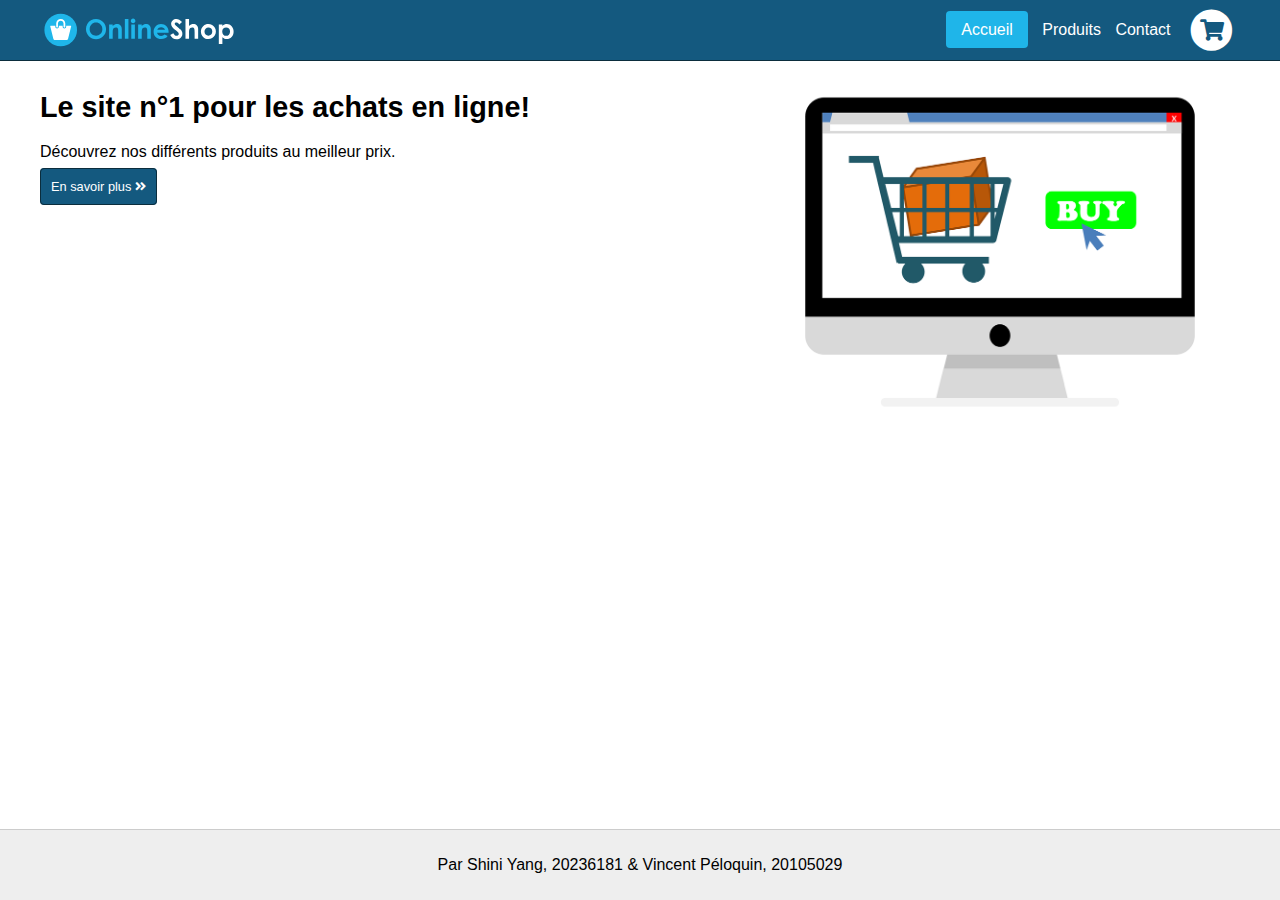
<file: Tp3/Code&Assets/index.html>
<!-- Shini Yang & Vincent Péloquin -->
<!DOCTYPE html>
<html lang="fr">
<head>
  <meta charset="UTF-8">
  <title>OnlineShop - Accueil</title>
  <link rel="stylesheet" type="text/css" href="https://use.fontawesome.com/releases/v5.3.1/css/all.css">
  <link rel="stylesheet" type="text/css" href="./assets/css/style.css">
  <script type="text/javascript" src="./assets/js/jquery-3.2.1.min.js"></script>
  <script type="text/javascript" src="./assets/script/monScript.js"></script>
</head>
<body>
  
  <header>
    <div class="header-container">
      <div class="logo">
        <a href="./index.html">
          <img alt="logo" src="./assets/img/logo.svg" title="Accueil">
        </a>
      </div>
      <nav>
        <ul>
          <li class="active"><a href="./index.html">Accueil</a></li>
          <li><a href="./products.html">Produits</a></li>
          <li><a href="./contact.html">Contact</a></li>
          <li>
            <a class="shopping-cart" href="./shopping-cart.html" title="Panier">
              <span class="fa-stack fa-lg">
                <i class="fa fa-circle fa-stack-2x fa-inverse"></i>
                <i class="fa fa-shopping-cart fa-stack-1x"></i>
              </span>
              <div id="anchor"><span class="count"></span></div>
            </a>
          </li>
        </ul>
      </nav>
    </div>
  </header>
  <main>
    <article>
      <img alt="home" src="./assets/img/home.png" id="home-img">
      <h1>Le site n&deg;1 pour les achats en ligne!</h1>
      <p>Découvrez nos différents produits au meilleur prix.</p>
      <a class="btn" href="./products.html">En savoir plus <i class="fa fa-angle-double-right"></i></a>
    </article>
  </main>
  <footer>
    <p>Par Shini Yang, 20236181 & Vincent Péloquin, 20105029</p>
  </footer>
  <script>
    
  </script>
  </body>
</html>
</file>
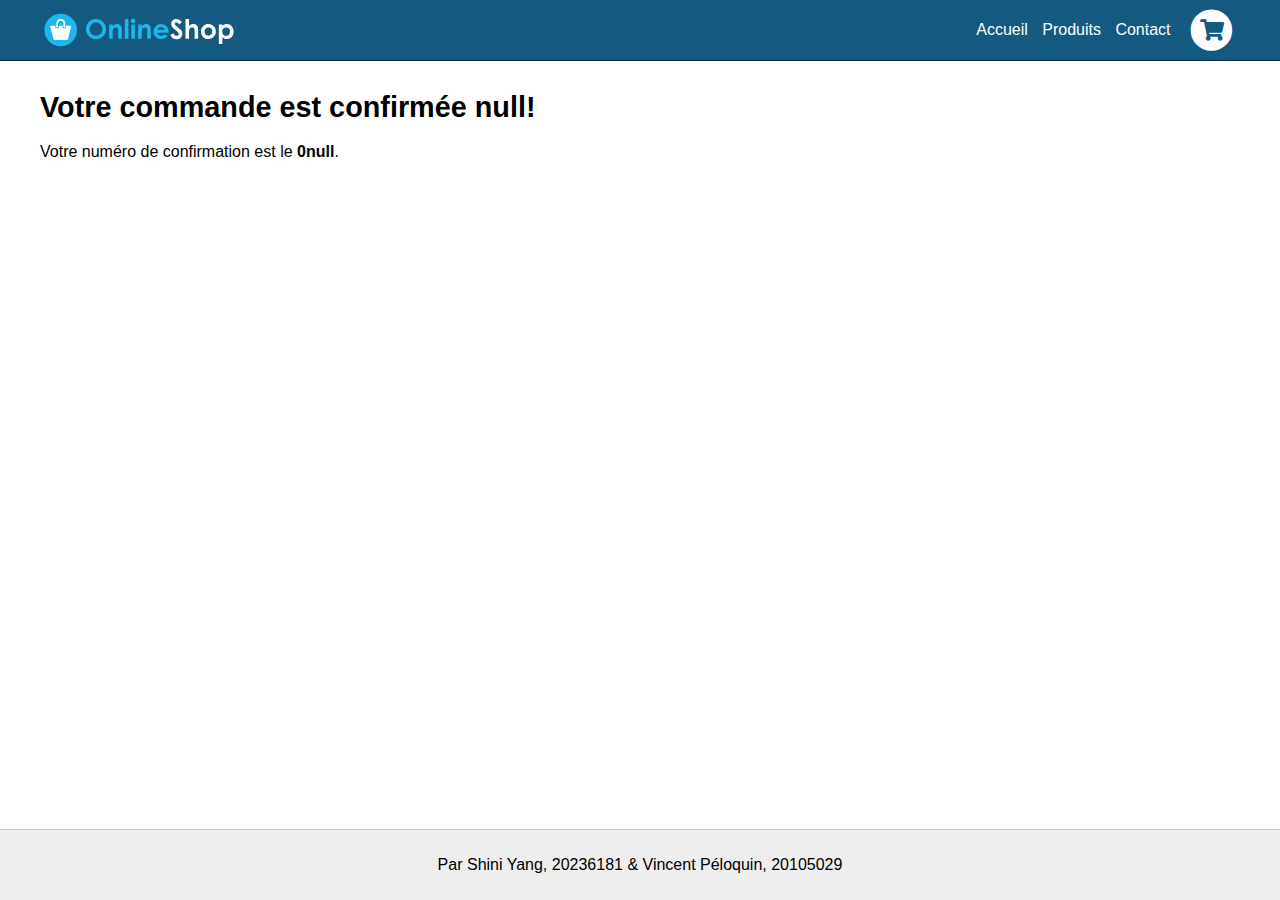
<file: Tp3/Code&Assets/confirmation.html>
<!-- Shini Yang & Vincent Péloquin -->
<!DOCTYPE html>
<html lang="fr">
<head>
  <meta charset="UTF-8">
  <title>OnlineShop - Accueil</title>
  <link rel="stylesheet" type="text/css" href="https://use.fontawesome.com/releases/v5.3.1/css/all.css">
  <link rel="stylesheet" type="text/css" href="./assets/css/style.css">
  <script type="text/javascript" src="./assets/js/jquery-3.2.1.min.js"></script>
  <script type="text/javascript" src="./assets/script/monScript.js"></script>
</head>
<body>
  <header>
    <div class="header-container">
      <div class="logo">
        <a href="./index.html">
          <img alt="logo" src="./assets/img/logo.svg" title="Accueil">
        </a>
      </div>
      <nav>
        <ul>
          <li><a href="./index.html">Accueil</a></li>
          <li><a href="./products.html">Produits</a></li>
          <li><a href="./contact.html">Contact</a></li>
          <li>
            <a class="shopping-cart" href="./shopping-cart.html" title="Panier">
              <span class="fa-stack fa-lg">
                <i class="fa fa-circle fa-stack-2x fa-inverse"></i>
                <i class="fa fa-shopping-cart fa-stack-1x"></i>
              </span>
              <span class="count"></span>
            </a>
          </li>
        </ul>
      </nav>
    </div>
  </header>
  <main>
    <article>
      <h1 id="name">Votre commande est confirmée Amal Ben Abdellah!</h1>
      <p id="confirmation-number">Votre numéro de confirmation est le <strong>00001</strong>.</p>
    </article>
  </main>
  <footer>
    <p>Par Shini Yang, 20236181 & Vincent Péloquin, 20105029</p>
  </footer>
</body>
</html>
</file>
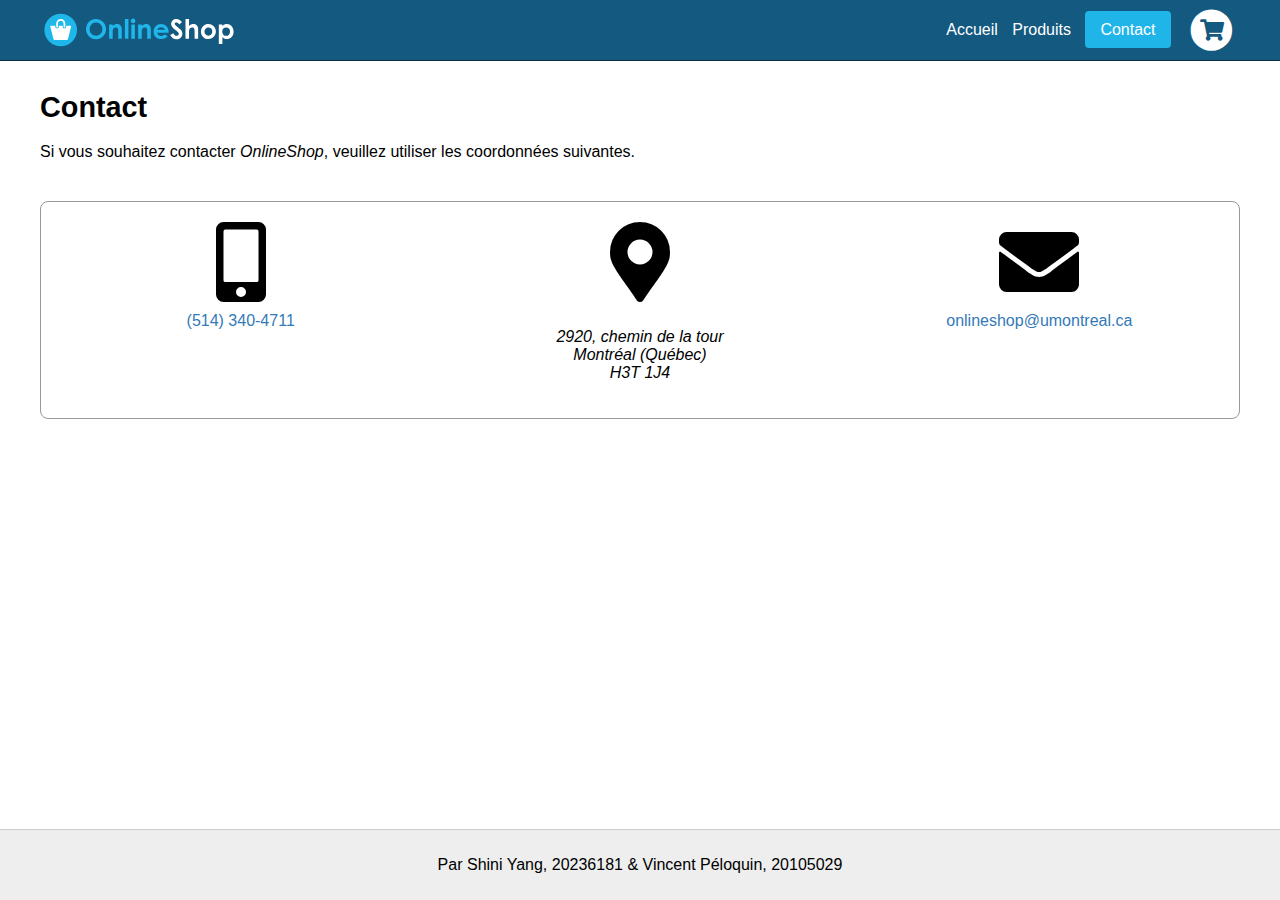
<file: Tp3/Code&Assets/contact.html>
<!-- Shini Yang & Vincent Péloquin -->
<!DOCTYPE html>
<html lang="fr">
<head>
  <meta charset="UTF-8">
  <title>OnlineShop - Accueil</title>
  <link rel="stylesheet" type="text/css" href="https://use.fontawesome.com/releases/v5.3.1/css/all.css">
  <link rel="stylesheet" type="text/css" href="./assets/css/style.css">
  <script type="text/javascript" src="./assets/js/jquery-3.2.1.min.js"></script>
  <script type="text/javascript" src="./assets/script/monScript.js"></script>
</head>
<body>
  <header>
    <div class="header-container">
      <div class="logo">
        <a href="./index.html">
          <img alt="logo" src="./assets/img/logo.svg" title="Accueil">
        </a>
      </div>
      <nav>
        <ul>
          <li><a href="./index.html">Accueil</a></li>
          <li><a href="./products.html">Produits</a></li>
          <li class="active"><a href="./contact.html">Contact</a></li>
          <li>
            <a class="shopping-cart" href="./shopping-cart.html" title="Panier">
              <span class="fa-stack fa-lg">
                <i class="fa fa-circle fa-stack-2x fa-inverse"></i>
                <i class="fa fa-shopping-cart fa-stack-1x"></i>
              </span>
              <span class="count"></span>
            </a>
          </li>
        </ul>
      </nav>
    </div>
  </header>
  <main>
    <article>
      <h1>Contact</h1>
      <p>Si vous souhaitez contacter <em>OnlineShop</em>, veuillez utiliser les coordonnées suivantes.</p>
      <section class="row contact-info" aria-label="Informations de contact">
        <div class="col">
          <i class="fa fa-mobile-alt fa-5x"></i><br>
          <a href="tel:5143436602">(514) 340-4711</a>
        </div>
        <div class="col">
          <i class="fa fa-map-marker-alt fa-5x"></i>
          <p class="address">
          2920, chemin de la tour<br>
          Montréal (Québec)<br>
          H3T 1J4
          </p>
        </div>
        <div class="col">
          <i class="fa fa-envelope fa-5x"></i><br>
          <a href="mailto:onlieshop@umontreal.ca">onlineshop@umontreal.ca</a>
        </div>
      </section>
    </article>
  </main>
  <footer>
    <p>Par Shini Yang, 20236181 & Vincent Péloquin, 20105029</p>
  </footer>
</body>
</html>
</file>
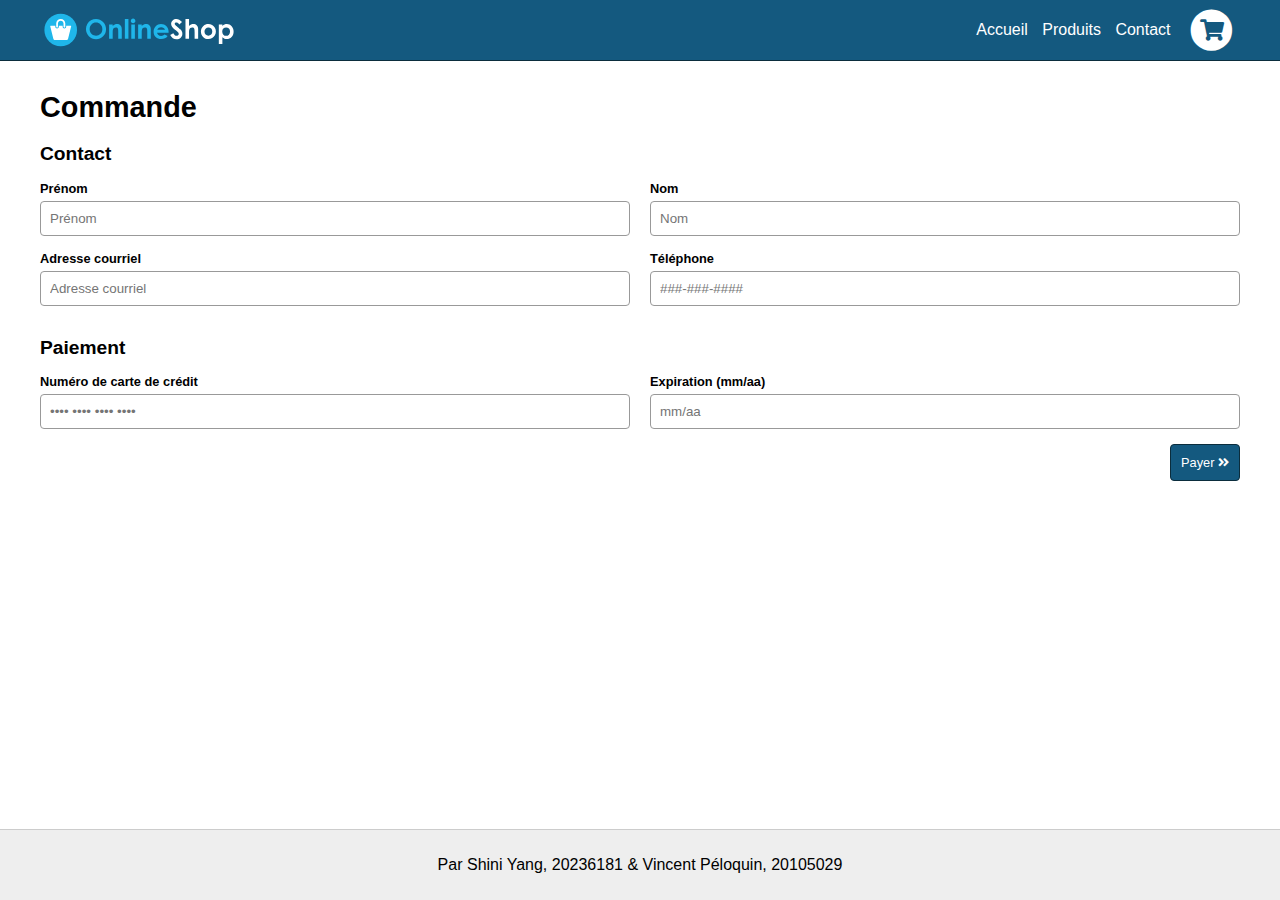
<file: Tp3/Code&Assets/order.html>
<!-- Shini Yang & Vincent Péloquin -->
<!DOCTYPE html>
<html lang="fr">
<head>
  <meta charset="UTF-8">
  <title>OnlineShop - Accueil</title>
  <link rel="stylesheet" type="text/css" href="https://use.fontawesome.com/releases/v5.3.1/css/all.css">
  <link rel="stylesheet" type="text/css" href="./assets/css/style.css">
  <script type="text/javascript" src="./assets/js/jquery-3.2.1.min.js"></script>
  <script type="text/javascript" src="./assets/script/monScript.js"></script>
  <script type="text/javascript" src="./assets/js/jquery.validate.min.js"></script>
  <script type="text/javascript" src="./assets/js/additional-methods.min.js"></script>
  <script type="text/javascript" src="./assets/js/messages_fr.js"></script>
</head>
<body>
  <header>
    <div class="header-container">
      <div class="logo">
        <a href="./index.html">
          <img alt="logo" src="./assets/img/logo.svg" title="Accueil">
        </a>
      </div>
      <nav>
        <ul>
          <li><a href="./index.html">Accueil</a></li>
          <li><a href="./products.html">Produits</a></li>
          <li><a href="./contact.html">Contact</a></li>
          <li>
            <a class="shopping-cart" href="./shopping-cart.html" title="Panier">
              <span class="fa-stack fa-lg">
                <i class="fa fa-circle fa-stack-2x fa-inverse"></i>
                <i class="fa fa-shopping-cart fa-stack-1x"></i>
              </span>
              <span class="count"></span>
            </a>
          </li>
        </ul>
      </nav>
    </div>
  </header>
  <main>
    <article>
      <h1>Commande</h1>
      <form action="./confirmation.html" method="GET" id="formulaireCommande">
        <section>
          <h2>Contact</h2>
          <div class="row">
            <div class="col">
              <div class="form-group">
                <label for="first-name">Prénom</label>
                <input class="form-control" minlength="2" type="text" id="first-name" name="firstname" placeholder="Prénom" required>
              </div>
            </div>
            <div class="col">
              <div class="form-group">
                <label for="last-name">Nom</label>
                <input class="form-control" minlength="2" type="text" id="last-name" name="last-name" placeholder="Nom" required>
              </div>
            </div>
          </div>
          <div class="row">
            <div class="col">
              <div class="form-group">
                <label for="email">Adresse courriel</label>
                <input class="form-control" type="email" id="email" name="email" placeholder="Adresse courriel" required>
              </div>
            </div>
            <div class="col">
              <div class="form-group">
                <label for="phone">Téléphone</label>
                <input class="form-control" type="tel" id="phone" name="phone" placeholder="###-###-####" required phoneUS>
              </div>
            </div>
          </div>
        </section>
        <section>
          <h2>Paiement</h2>
          <div class="row">
            <div class="col">
              <div class="form-group">
                <label for="credit-card">Numéro de carte de crédit</label>
                <input class="form-control" type="text" id="credit-card" name="credit-card" placeholder="•••• •••• •••• ••••" required>
              </div>
            </div>
            <div class="col">
              <div class="form-group">
                <label for="credit-card-expiry">Expiration (mm/aa)</label>
                <input class="form-control" type="text" id="credit-card-expiry" name="expiration" placeholder="mm/aa" required>
              </div>
            </div>
          </div>
        </section>
        <button class="btn pull-right" id="payer" type="submit">Payer <i class="fa fa-angle-double-right"></i></button>
      </form>
    </article>
  </main>
  <footer>
    <p>Par Shini Yang, 20236181 & Vincent Péloquin, 20105029</p>
  </footer>
</body>
</html>
</file>
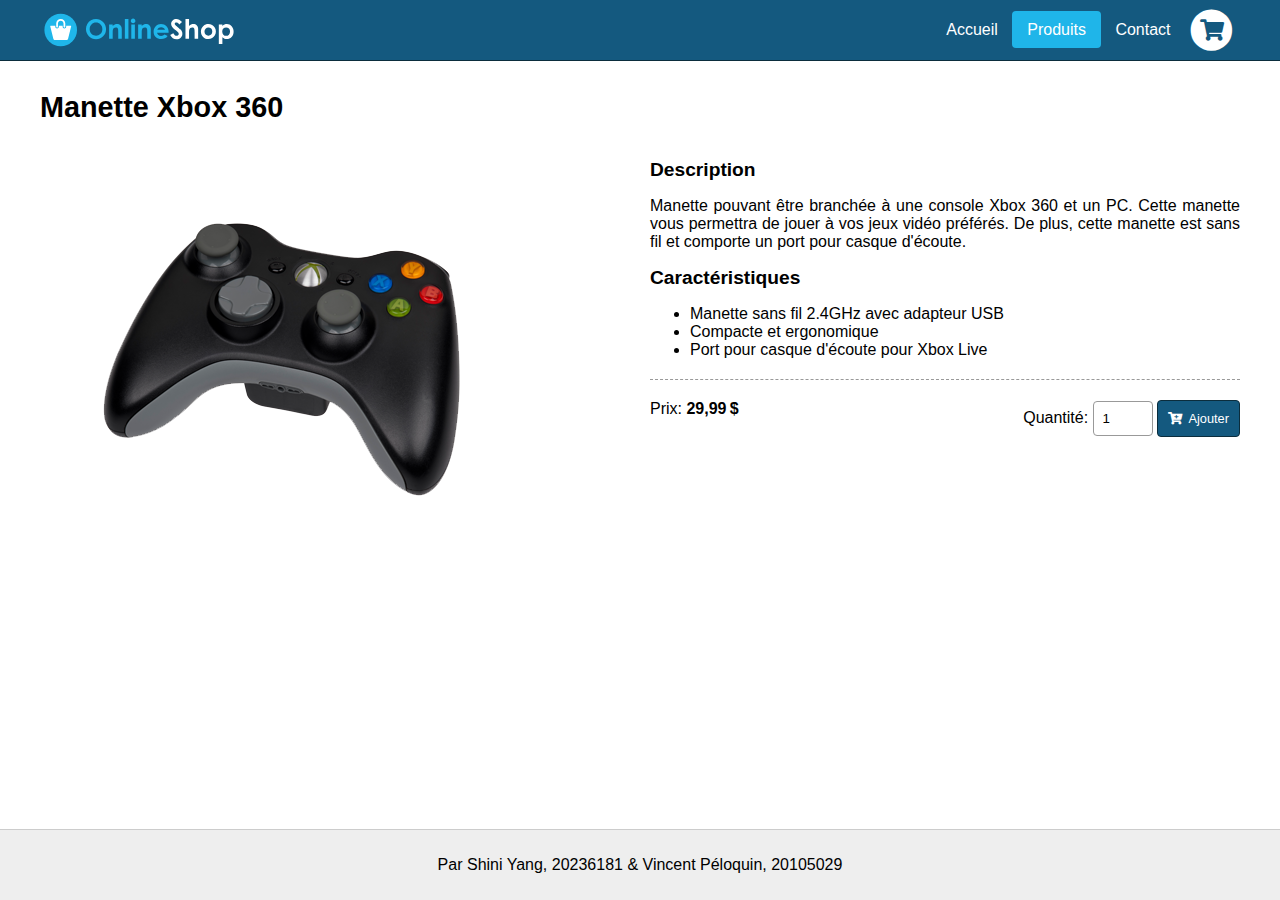
<file: Tp3/Code&Assets/product.html>
<!-- Shini Yang & Vincent Péloquin -->
<!DOCTYPE html>
<html lang="fr">
<head>
  <meta charset="UTF-8">
  <title>OnlineShop - Produit</title>
  <link rel="stylesheet" type="text/css" href="https://use.fontawesome.com/releases/v5.3.1/css/all.css">
  <link rel="stylesheet" type="text/css" href="./assets/css/style.css">
  <script type="text/javascript" src="./assets/js/jquery-3.2.1.min.js"></script>
  <script type="text/javascript" src="./assets/script/monScript.js"></script>
</head>
<body>
  <style type="text/css">
    #dialog{
      background-color: black;
      color: white;
      width: 21%;
      height: 7%;
      position: absolute;
      top:80%;
      right: 35%;
      border-radius: 5px;
    }
  </style>
  <header>
    <div class="header-container">
      <div class="logo">
        <a href="./index.html">
          <img alt="logo" src="./assets/img/logo.svg" title="Accueil">
        </a>
      </div>
      <nav>
        <ul>
          <li><a href="./index.html">Accueil</a></li>
          <li class="active"><a href="./products.html">Produits</a></li>
          <li><a href="./contact.html">Contact</a></li>
          <li>
            <a class="shopping-cart" href="./shopping-cart.html" title="Panier">
              <span class="fa-stack fa-lg">
                <i class="fa fa-circle fa-stack-2x fa-inverse"></i>
                <i class="fa fa-shopping-cart fa-stack-1x"></i>
              </span>
              <span class="count"></span>
            </a>
          </li>
        </ul>
      </nav>
    </div>
  </header>
  <main>
    <article>
      <h1 id="nom">Manette Xbox 360</h1>
      <div class="row">
        <div class="col">
          <img id="product-image" alt="Manette Xbox 360" src="./assets/img/xbox-controller.png">
        </div>
        <div class="col">
          <section>
            <h2>Description</h2>
            <p id="descriptions">Manette pouvant être branchée à une console Xbox 360 et un PC. Cette manette vous permettra de jouer à vos jeux vidéo préférés.
            De plus, cette manette est sans fil et comporte un port pour casque d'écoute.</p>
          </section>
          <section>
            <h2>Caractéristiques</h2>
            <ul id="caracteristiques">
              <li>Manette sans fil 2.4GHz avec adapteur USB</li>
              <li>Compacte et ergonomique</li>
              <li>Port pour casque d'écoute pour Xbox Live</li>
            </ul>
          </section>
          <hr>
          <form class="pull-right">
            <label for="product-quantity">Quantité:</label>
            <input class="form-control" id="product-quantity" type="number" value="1" min="1">
            <button class="btn" title="Ajouter au panier" type="button">
              <i class="fa fa-cart-plus"></i>&nbsp; Ajouter
            </button>
          </form>
          <p id="price">Prix: <strong>29,99&thinsp;$</strong></p>
        </div>
      </div>
    </article>
    <div id="dialog">
      <p style="text-align:center;">Le produit a été ajouté au panier.</p>
    </div>
  </main>
  <footer>
    <p>Par Shini Yang, 20236181 & Vincent Péloquin, 20105029</p>
  </footer>
  <script>
    
  </script>
</body>
</html>
</file>
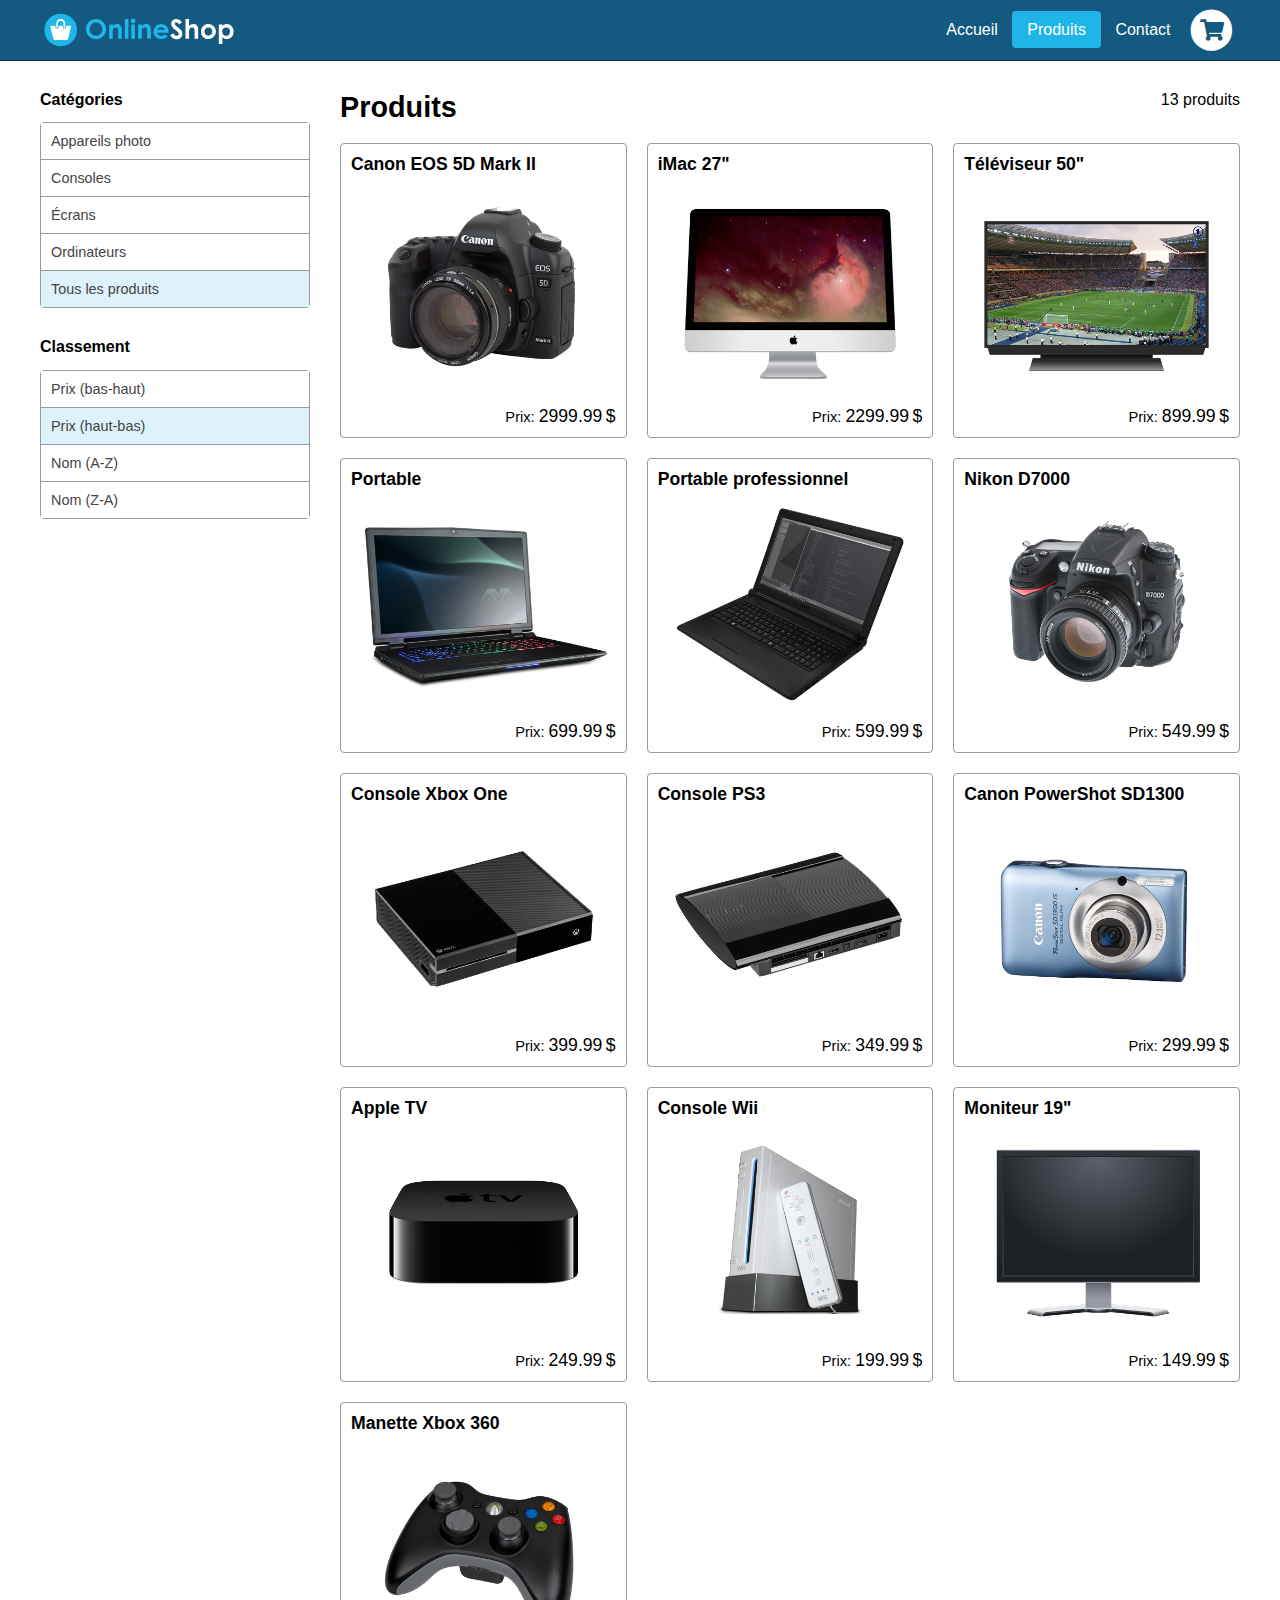
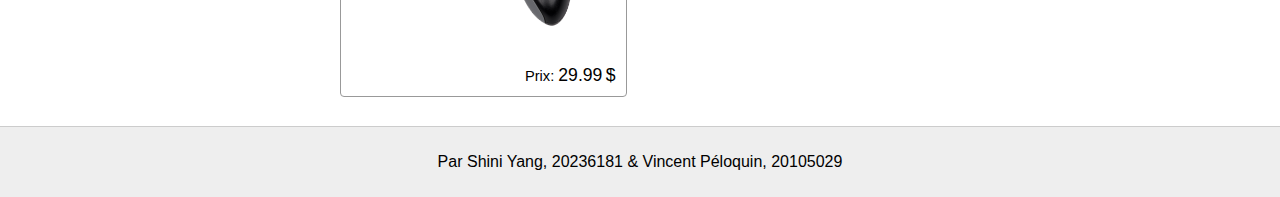
<file: Tp3/Code&Assets/products.html>
<!-- Shini Yang & Vincent Péloquin -->
<!DOCTYPE html>
<html lang="fr">
<head>
  <meta charset="UTF-8">
  <title>OnlineShop - Produits</title>
  <link rel="stylesheet" type="text/css" href="https://use.fontawesome.com/releases/v5.3.1/css/all.css">
  <link rel="stylesheet" type="text/css" href="./assets/css/style.css">
  <script type="text/javascript" src="./assets/js/jquery-3.2.1.min.js"></script>
  <script type="text/javascript" src="./assets/script/monScript.js"></script>
</head>
<body>
  <header>
    <div class="header-container">
      <div class="logo">
        <a href="./index.html">
          <img alt="logo" src="./assets/img/logo.svg" title="Accueil">
        </a>
      </div>
      <nav>
        <ul>
          <li><a href="./index.html">Accueil</a></li>
          <li class="active"><a href="./products.html">Produits</a></li>
          <li><a href="./contact.html">Contact</a></li>
          <li>
            <a class="shopping-cart" href="./shopping-cart.html" title="Panier">
              <span class="fa-stack fa-lg">
                <i class="fa fa-circle fa-stack-2x fa-inverse"></i>
                <i class="fa fa-shopping-cart fa-stack-1x"></i>
              </span>
              <span class="count"></span>
            </a>
          </li>
        </ul>
      </nav>
    </div>
  </header>
  <main>
    <section class="sidebar" aria-label="Filtres">
      <section>
        <h2>Catégories</h2>
        <div class="btn-group vertical" id="product-categories">
          <button>Appareils photo</button>
          <button>Consoles</button>
          <button>Écrans</button>
          <button>Ordinateurs</button>
          <button class="selected">Tous les produits</button>
        </div>
      </section>
      <section>
        <h2>Classement</h2>
        <div class="btn-group vertical" id="product-criteria">
          <button >Prix (bas-haut)</button>
          <button class="selected">Prix (haut-bas)</button>
          <button>Nom (A-Z)</button>
          <button>Nom (Z-A)</button>
        </div>
      </section>
    </section>
    <article>
      <span class="right-header" id="products-count"></span>
      <h1>Produits</h1>
      <div class="products" id="products-list">
      </div>
    </article>
  </main>
  <footer>
    <p>Par Shini Yang, 20236181 & Vincent Péloquin, 20105029</p>
  </footer>
  <script>
    
  </script>
</body>
</html>
</file>
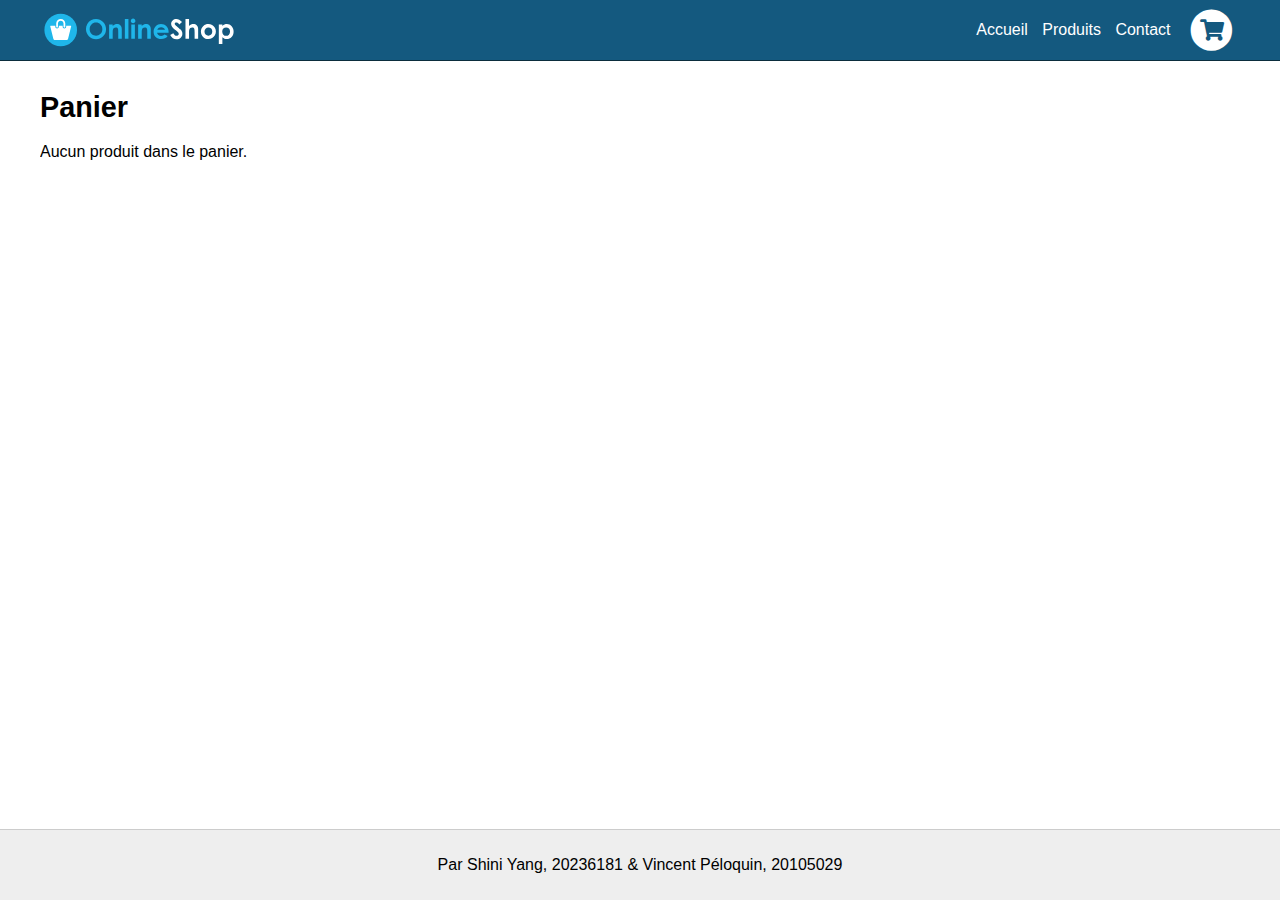
<file: Tp3/Code&Assets/shopping-cart.html>
<!-- Shini Yang & Vincent Péloquin -->
<!DOCTYPE html>
<html lang="fr">
<head>
  <meta charset="UTF-8">
  <title>OnlineShop - Accueil</title>
  <link rel="stylesheet" type="text/css" href="https://use.fontawesome.com/releases/v5.3.1/css/all.css">
  <link rel="stylesheet" type="text/css" href="./assets/css/style.css">
  <script type="text/javascript" src="./assets/js/jquery-3.2.1.min.js"></script>
  <script type="text/javascript" src="./assets/script/monScript.js"></script>
</head>
<body>
  <header>
    <div class="header-container">
      <div class="logo">
        <a href="./index.html">
          <img alt="logo" src="./assets/img/logo.svg" title="Accueil">
        </a>
      </div>
      <nav>
        <ul>
          <li><a href="./index.html">Accueil</a></li>
          <li><a href="./products.html">Produits</a></li>
          <li><a href="./contact.html">Contact</a></li>
          <li>
            <a class="shopping-cart" href="./shopping-cart.html" title="Panier">
              <span class="fa-stack fa-lg">
                <i class="fa fa-circle fa-stack-2x fa-inverse"></i>
                <i class="fa fa-shopping-cart fa-stack-1x"></i>
              </span>
              <span class="count"></span>
            </a>
          </li>
        </ul>
      </nav>
    </div>
  </header>
  <main>
    <article>
      <h1 id="panier-titre">Panier</h1>
      <table class="table shopping-cart-table">
        <thead>
          <tr>
            <th></th>
            <th>Produit</th>
            <th>Prix unitaire</th>
            <th>Quantité</th>
            <th>Prix</th>
          </tr>
        </thead>
        <tbody class="cart-body">
        </tbody>
      </table>
      <section id="shoppint-cart-footer">
      <p class="shopping-cart-total"></p>
      <a class="btn pull-right order" href="./order.html">Commander <i class="fa fa-angle-double-right"></i></a>
      <button class="btn empty"><i class="fa fa-trash-o"></i>&nbsp; Vider le panier</button>
      </section>
      <p class="empty-message">Aucun produit dans le panier.<p></p>
    </article>
  </main>
  <footer>
    <p>Par Shini Yang, 20236181 & Vincent Péloquin, 20105029</p>
  </footer>
</body>
</html>
</file>
<file: Tp3/Code&Assets/assets/css/style.css>
html {
  position: relative;
  min-height: 100%;
}
body {
  margin: 0;
  font-family: sans-serif;
}
a,
button,
select,
input {
  outline: 0 !important;
}
a {
  color: #337ab7;
  text-decoration: none;
}
a:hover {
  text-decoration: underline;
}
.address {
  font-style: italic;
  text-align: center;
}
.btn {
  padding: 10px;
  font-size: 0.8em;
  color: #fff;
  text-decoration: none;
  cursor: pointer;
  background-color: #14597f;
  border: 1px solid #0b2d3d;
  border-radius: 4px;
  transition: all ease-out 0.2s;
}
.btn:hover {
  text-decoration: none;
  background-color: #1fb5e9;
}
.btn-group {
  display: flex;
  padding: 0;
  margin-top: 10px;
  list-style: none;
  border: 1px solid #999;
  border-radius: 4px;
  flex-wrap: wrap;
}
.btn-group.vertical > button {
  flex-basis: 100%;
}
.btn-group.vertical > button:not(:last-of-type) {
  border-right: none;
  border-bottom: 1px solid #999;
}
.btn-group > button {
  padding: 10px;
  font-size: 0.9em;
  color: #444;
  text-align: left;
  text-decoration: none;
  cursor: pointer;
  background-color: #fff;
  border: none;
  box-sizing: border-box;
  transition: all ease-out 0.2s;
  flex: 1;
}
.btn-group > button:hover {
  background-color: #f3f3f3;
}
.btn-group > button:hover,
.btn-group > buttonactive,
.btn-group > button:visited {
  color: #444;
}
.btn-group > button:not(:last-of-type) {
  border-right: 1px solid #999;
}
.btn-group > button.selected {
  background-color: #ddf2fb;
}
.form-control {
  padding: 9px;
  border: 1px solid #999;
  border-radius: 4px;
  box-sizing: border-box;
}
.form-group {
  margin-bottom: 15px;
}
.form-group .error {
  color: #d9534f;
}
.form-group label {
  display: block;
  margin-bottom: 5px;
  font-size: 0.8em;
  font-weight: bold;
}
.form-group label.error {
  margin-top: 10px;
}
.form-group .form-control {
  width: 100%;
}
.loading {
  width: 100%;
  height: 75px;
  background: url(../img/loading.svg) no-repeat center center;
  background-size: contain;
}
.pull-right {
  float: right;
}
.row {
  display: flex;
  margin: 0 -10px;
  clear: both;
  flex-wrap: wrap;
}
.row > .col {
  padding: 0 10px;
  flex: 1;
}
.table {
  width: 100%;
  border-collapse: collapse;
}
.table thead,
.table tbody {
  border-bottom: 1px solid black;
}
.table thead th {
  font-weight: bold;
}
.table tbody th {
  font-weight: normal;
}
.table tr {
  text-align: left;
}
.table tr > th,
.table tr > td {
  padding: 10px;
}
#home-img {
  float: right;
  max-width: 40%;
}
#product-image {
  width: 100%;
  max-width: 500px;
}
#product-quantity {
  max-width: 60px;
}
header {
  height: 60px;
  background-color: #14597f;
  border-bottom: 1px solid #0b2d3d;
}
header > .header-container {
  max-width: 1200px;
  padding: 0 20px;
  margin: auto;
}
header .logo {
  display: inline-block;
  height: 40px;
  margin: 10px 0;
}
header .logo img {
  height: 100%;
}
header nav {
  display: inline-block;
  float: right;
}
header nav > ul {
  display: inline-block;
  padding: 0;
  margin: 0 10px 0 0;
  list-style: none;
}
header nav > ul > li {
  display: inline-block;
  margin: 0 5px;
}
header nav > ul > li > a {
  line-height: 60px;
  color: #fff;
  text-decoration: none;
}
header nav > ul > li.active > a {
  padding: 10px 15px;
  background-color: #1fb5e9;
  border-radius: 4px;
}
header nav .shopping-cart {
  position: relative;
  display: inline-block;
  width: 40px;
  height: 40px;
}
header nav .shopping-cart .fa-shopping-cart {
  color: #14597f;
}
header nav .shopping-cart .count {
  position: absolute;
  right: -8px;
  bottom: -14px;
  width: 18px;
  height: 18px;
  font-size: 0.7em;
  line-height: 18px;
  color: white;
  text-align: center;
  background-color: #d9534f;
  border-radius: 16px;
}
header nav .shopping-cart .count.visible {
  display: inline;
}
main {
  display: flex;
  max-width: 1200px;
  padding: 0 20px;
  margin: 0 auto 100px auto;
  flex-wrap: wrap;
}
.sidebar {
  padding-right: 30px;
  box-sizing: border-box;
  flex-basis: 25%;
}
.sidebar h2 {
  margin-top: 30px;
  font-size: 1em;
}
article {
  position: relative;
  flex: 1;
}
article h1 {
  margin-top: 30px;
  font-size: 1.8em;
}
article h2 {
  margin-top: 0.8em;
  font-size: 1.2em;
}
article p {
  text-align: justify;
}
article hr {
  margin: 20px 0;
  border: none;
  border-bottom: 1px dashed #999;
}
article .right-header {
  float: right;
  margin-top: 30px;
}
/* Products list */
.products {
  display: flex;
  margin: -10px;
  clear: both;
  flex-wrap: wrap;
}
.products > .product {
  padding: 10px;
  box-sizing: border-box;
  flex-basis: 33.3333%;
}
.products > .product > a {
  position: relative;
  display: inline-block;
  padding: 10px;
  color: #000;
  text-decoration: none;
  border: 1px solid #999;
  border-radius: 4px;
  transition: all ease-out 0.2s;
}
.products > .product > a:hover,
.products > .product > a:active,
.products > .product > a:visited {
  color: #000;
  background-color: #f3f3f3;
}
.products > .product > a h2 {
  margin: 0 0 5px 0;
  font-size: 1.1em;
}
.products > .product > a .price {
  margin: 0;
  font-size: 1.1em;
  text-align: right;
}
.products > .product > a img {
  width: 100%;
  margin-bottom: 10px;
}
/* Contact info container */
.contact-info {
  padding: 20px 0;
  margin: 40px 0 0 0;
  text-align: center;
  border: 1px solid #999;
  border-radius: 8px;
}
.contact-info i {
  margin-bottom: 10px;
}
/* Shopping cart table */
.shopping-cart-table {
  margin-bottom: 15px;
}
.shopping-cart-table th,
.shopping-cart-table td {
  text-align: left;
}
.shopping-cart-table th:first-child,
.shopping-cart-table td:first-child {
  width: 30px;
}
.shopping-cart-table th:last-child,
.shopping-cart-table td:last-child {
  text-align: right;
}
.shopping-cart-table th .row,
.shopping-cart-table td .row {
  max-width: 100px;
  margin: 0;
  text-align: center;
}
.shopping-cart-table th .row .col,
.shopping-cart-table td .row .col {
  padding: 0;
}
.shopping-cart-table button {
  width: 24px;
  height: 24px;
  padding: 0;
  cursor: pointer;
  background-color: #ddd;
  border: none;
  border-radius: 12px;
}
.shopping-cart-table button:hover {
  background-color: #bbb;
}
.shopping-cart-table button[disabled] {
  cursor: default;
  background-color: #ddd;
}
.shopping-cart-total {
  padding-right: 10px;
  margin-bottom: 30px;
  text-align: right;
}
footer {
  position: absolute;
  bottom: 0;
  width: 100%;
  padding: 10px 0;
  text-align: center;
  background-color: #eee;
  border-top: 1px solid #ccc;
}
</file>
